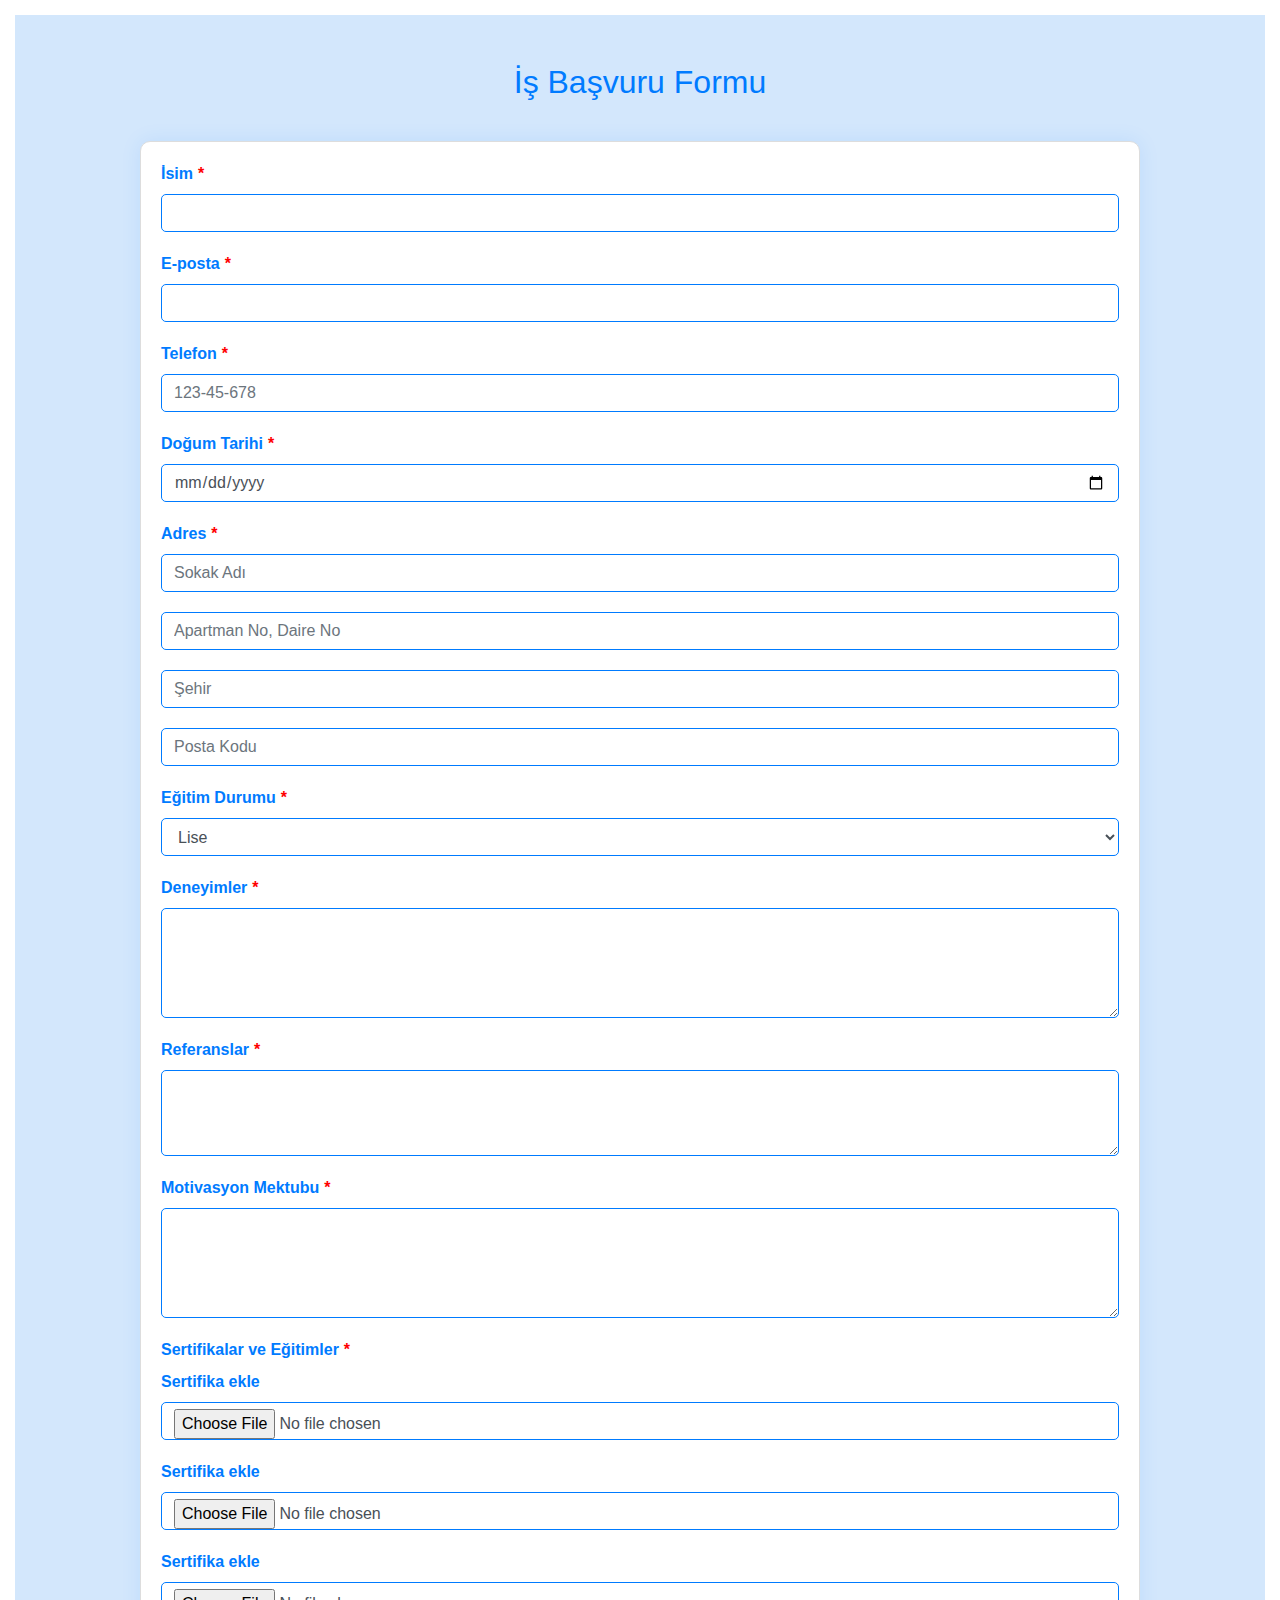
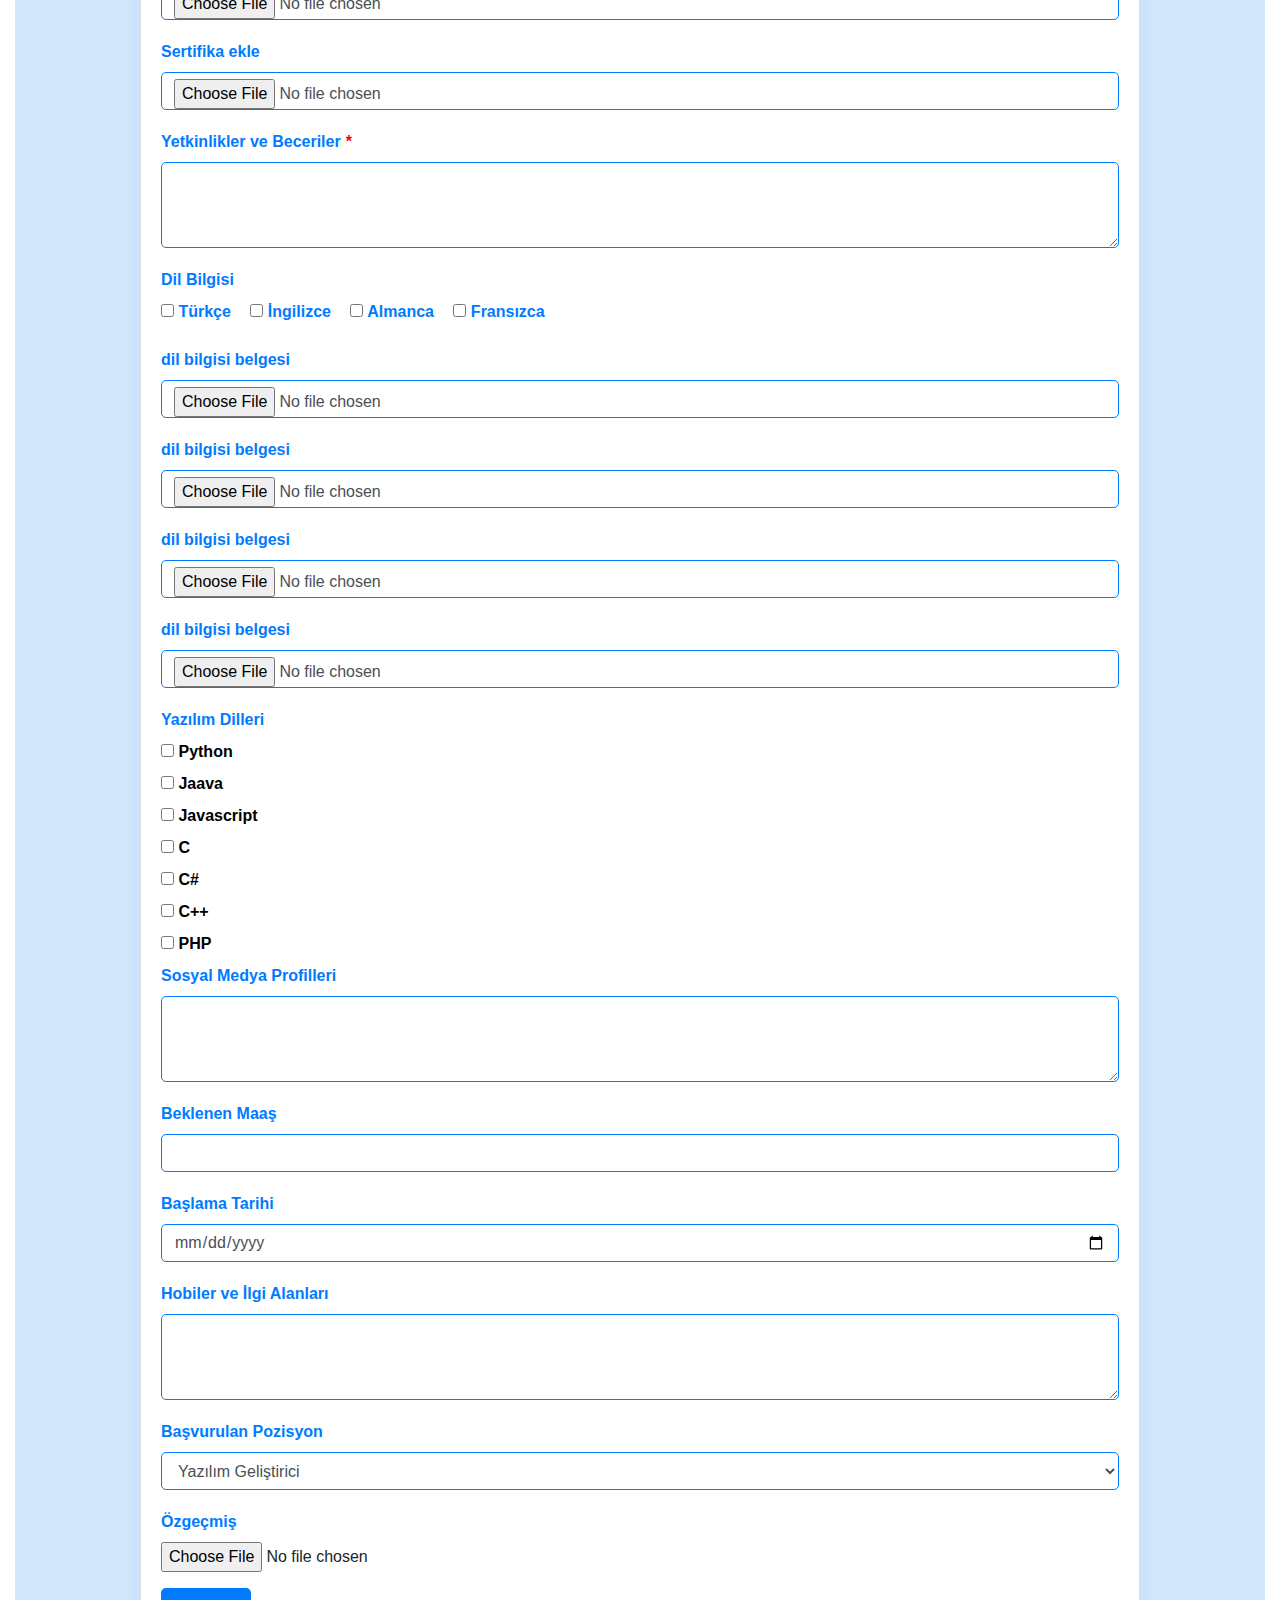
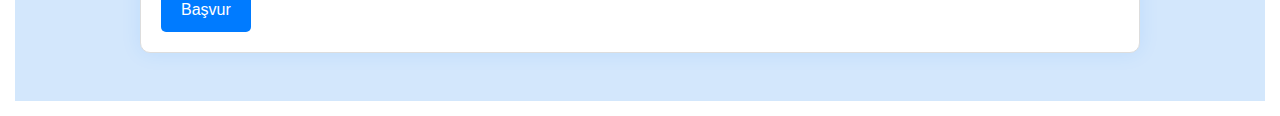
<file: basvur.html>
<!DOCTYPE html>
<html lang="tr">
<head>
    <meta charset="UTF-8">
    <meta name="viewport" content="width=device-width, initial-scale=1.0">
    <title>Başvuru Sayfası</title>
    <link rel="stylesheet" href="https://cdnjs.cloudflare.com/ajax/libs/font-awesome/6.0.0-beta3/css/all.min.css">
    <link rel="stylesheet" href="https://stackpath.bootstrapcdn.com/bootstrap/4.5.2/css/bootstrap.min.css">
    <style>
/* Başvuru Sayfası Stilleri */
#basvuru-sayfasi {
    background-color: #d3e7fc; 
    padding: 80px 0;
    margin: 15px;
}

#basvuru-sayfasi h2 {
    color: #007bff;
    margin-bottom: 40px;
}

.basvuru-formu {
    background-color: #fff;
    border: 1px solid #ddd;
    border-radius: 10px;
    padding: 20px;
    max-width: 1000px;
    margin: 0 auto;
    box-shadow: 0 0 20px rgba(0, 123, 255, 0.1); /* Hafif mavi gölge */
}

.basvuru-formu label {
    color: #007bff; /* Etiketler mavi renk */
    font-weight: bold;
}

.basvuru-formu .form-control {
    margin-bottom: 20px;
    border: 1px solid #007bff; /* Mavi kenarlık */
    border-radius: 5px; /* Yuvarlak köşeler */
}

.basvuru-formu .btn-basvur {
    background-color: #007bff;
    color: #fff;
    border: none;
    padding: 10px 20px;
    border-radius: 5px;
    text-decoration: none;
    transition: background-color 0.3s;
}

        .basvuru-formu .btn-basvur:hover {
            background-color: #0056b3; 
        }

        .basvuru-sonuc {
            display: none;
            margin-top: 20px;
        }

        .adres-group {
            margin-bottom: 20px;
        }

        .adres-group input {
            margin-bottom: 10px;
        }

.form-check-label {
  margin-right: 15px;
        }

        /* animasyonlar */
        .form-control:focus {
            box-shadow: 0 0 5px rgba(0, 123, 255, 0.5);
        }

        .btn-basvur {
        animation: btnAnimation 2s infinite; /* btnAnimation adlı animasyonu 2 saniye süreyle ve sonsuz tekrarla uygula */
}

/* btnAnimation adlı animasyon tanımı */
@keyframes btnAnimation {
  0%, 100% {
    transform: scale(1); /* Başlangıç ve bitiş durumunda ölçeği normal boyuta getir */
  }
  50% {
    transform: scale(1.1); /* Animasyonun yarısında ölçeği biraz büyüt */
  }
}


        .basvuru-formu label::after {
            content: '*';
            color: red;
            margin-left: 5px;
            display: inline;
        }
        .form-grou label::after {
    content: none; /* Kırmızı yıldız işaretini kaldırır */
    
}
       

        </style>
</head>
<body>


    <!-- Başvuru Sayfası Bölümü -->
    <section id="basvuru-sayfasi" class="py-5">
        <div class="container">
            <div class="row">
                <div class="col text-center">
                    <h2>İş Başvuru Formu</h2>
                </div>
            </div>
            <div class="row">
                <div class="col-md-12">
                    <div class="basvuru-formu">
                        <form id="basvuruFormu">
                            <div class="form-group">
                                <label for="isim">İsim</label>
                                <input type="text" class="form-control" id="isim" required>
                            </div>
                            <div class="form-group">
                                <label for="email">E-posta</label>
                                <input type="email" class="form-control" id="email" required>
                            </div>
                            <div class="form-group">
                                <label for="telefon">Telefon</label>
                                <input type="tel" class="form-control" id="telefon" required   placeholder="123-45-678">
                            </div>
                            <div class="form-group">
                                <label for="dogumTarihi">Doğum Tarihi</label>
                                <input type="date" class="form-control" id="dogumTarihi" required>
                            </div>
                            <div class="form-group adres-group">
                                <label for="adres">Adres</label>
                                <input type="text" class="form-control" id="adres" placeholder="Sokak Adı" required>
                                <input type="text" class="form-control" id="adres2" placeholder="Apartman No, Daire No" required>
                                <input type="text" class="form-control" id="sehir" placeholder="Şehir" required>
                                <input type="text" class="form-control" id="postaKodu" placeholder="Posta Kodu" required>
                            </div>
                            <div class="form-group">
                                <label for="egitim">Eğitim Durumu</label>
                                <select class="form-control" id="egitim" required>
                                    <option>Lise</option>
                                    <option>Önlisans</option>
                                    <option>Lisans</option>
                                    <option>Yüksek Lisans</option>
                                    <option>Doktora</option>
                                </select>
                            </div>
                            <div class="form-group">
                                <label for="deneyimler">Deneyimler</label>
                                <textarea class="form-control" id="deneyimler" rows="4" required></textarea>
                            </div>
                            <div class="form-group">
                                <label for="referanslar">Referanslar</label>
                                <textarea class="form-control" id="referanslar" rows="3"></textarea>
                            </div>
                            <div class="form-group">
                                <label for="motivasyon">Motivasyon Mektubu</label>
                                <textarea class="form-control" id="motivasyon" rows="4" required></textarea>
                            </div>
                            <div class="form-group">
                                <label for="sertifikalar">Sertifikalar ve Eğitimler</label>
                                <div class="form-grou">
                                    <label for="sertifika">Sertifika ekle </label>
                                    <input type="file" class="form-control" id="sertifika" >
                                </div>
                                <div class="form-grou">
                                    <label for="sertifika">Sertifika ekle</label>
                                    <input type="file" class="form-control" id="sertifika" >
                                </div>
                                <div class="form-grou">
                                    <label for="sertifika">Sertifika ekle</label>
                                    <input type="file" class="form-control" id="sertifika" >
                                </div>
                                <div class="form-grou">
                                    <label for="sertifika">Sertifika ekle</label>
                                    <input type="file" class="form-control" id="sertifika" >
                                </div>
                            </div>
                            <div class="form-group">
                                <label for="yetkinlikler">Yetkinlikler ve Beceriler</label>
                                <textarea class="form-control" id="yetkinlikler" rows="3"></textarea>
                            </div>
                            <div class="form-grou">
                                <label for="dilBilgisi">Dil Bilgisi</label>
                                <div>
                                    <label class="form-check-label"><input type="checkbox" id="turkce" value="Türkçe"> Türkçe</label>
                                    <label class="form-check-label"><input type="checkbox" id="ingilizce" value="İngilizce"> İngilizce</label>
                                    <label class="form-check-label"><input type="checkbox" id="almanca" value="Almanca"> Almanca</label>
                                    <label class="form-check-label"><input type="checkbox" id="fransizca" value="Fransızca"> Fransızca</label>
                                </div>
                            </div>
                            <br>
                            <div class="form-grou">
                                <label for="dil">dil bilgisi belgesi</label>
                                <input type="file" class="form-control" id="dil" >
                            </div>
                            <div class="form-grou">
                                <label for="dil">dil bilgisi belgesi</label>
                                <input type="file" class="form-control" id="dil" >
                            </div>
                            <div class="form-grou">
                                <label for="dil">dil bilgisi belgesi</label>
                                <input type="file" class="form-control" id="dil" >
                            </div>
                            <div class="form-grou">
                                <label for="dil">dil bilgisi belgesi</label>
                                <input type="file" class="form-control" id="dil" >
                            </div>
                            <div class="form-grou">
                                <label for="yazilimDilleri">Yazılım Dilleri</label>
                                <div>
                                    <input type="checkbox" id="Python"  value="Python">
                                    <label for="vehicle1" style="color: black;"> Python </label> <br>
                                    <input type="checkbox" id="java"  value="JAVA">
                                    <label for="vehicle2" style="color: black;"> Jaava </label> <br>
                                    <input type="checkbox" id="JavaScript"  value="Javascript">
                                    <label for="vehicle3" style="color: black;"> Javascript</label> <br>
                                    <input type="checkbox" id="c"  value="C">
                                    <label for="vehicle4" style="color: black;"> C</label>  <br>
                                    <input type="checkbox" id="C#"  value="C#">
                                    <label for="vehicle5" style="color: black;"> C#</label> <br>
                                    <input type="checkbox" id="C++"  value="C++">
                                    <label for="vehicle6" style="color: black;">C++</label> <br>
                                    <input type="checkbox" id="PHP"  value="PHP">
                                    <label for="vehicle7" style="color: black;"> PHP</label><br>
                            </div>
                            
                            <div class="form-group">
                                <label for="sosyalMedya">Sosyal Medya Profilleri</label>
                                <textarea class="form-control" id="sosyalMedya" rows="3"></textarea>
                            </div>
                            <div class="form-group">
                                <label for="beklenenMaas">Beklenen Maaş</label>
                                <input type="number" class="form-control" id="beklenenMaas"   min="17000" max="50000">
                            </div>
                            <div class="form-group">
                                <label for="baslamaTarihi">Başlama Tarihi</label>
                                <input type="date" class="form-control" id="baslamaTarihi">
                            </div>
                            <div class="form-group">
                                <label for="hobiler">Hobiler ve İlgi Alanları</label>
                                <textarea class="form-control" id="hobiler" rows="3"></textarea>
                            </div>
                            <div class="form-group">
                                <label for="pozisyon">Başvurulan Pozisyon</label>
                                <select class="form-control" id="pozisyon" required>
                                    <option>Yazılım Geliştirici</option>
                                    <option>Grafik Tasarımcı</option>
                                    <option>Proje Yöneticisi</option>
                                </select>
                            </div>
                            <div class="form-group">
                                <label for="ozgecmis">Özgeçmiş</label>
                                <input type="file" class="form-control-file" id="ozgecmis" required>
                            </div>
                            <button type="submit" class="btn btn-basvur">Başvur</button>
                        </form>
                        <div id="basvuruSonuc" class="basvuru-sonuc"></div>
                    </div>
                </div>
            </div>
        </div>
    </section>

    <script src="https://code.jquery.com/jquery-3.5.1.slim.min.js"></script>
    <script src="https://cdn.jsdelivr.net/npm/@popperjs/core@2.5.4/dist/umd/popper.min.js"></script>
    <script src="https://stackpath.bootstrapcdn.com/bootstrap/4.5.2/js/bootstrap.min.js"></script>

    <script>
        // Form gönderildiğinde çalışacak işlev
        document.getElementById('basvuruFormu').addEventListener('submit', function(event) {
            event.preventDefault(); // Formun sayfa yenilenmeden gönderilmesini engeller

            // Formun tüm alanlarının geçerli olup olmadığını kontrol etmek için built-in metodu kullanıyoruz
            if (this.checkValidity()) {
                // Başvuru başarıyla gönderildiğinde mesajı göster
                document.getElementById('basvuruSonuc').innerHTML = '<div class="alert alert-success" role="alert">Başvurunuz başarıyla gönderildi!</div>';
                document.getElementById('basvuruSonuc').style.display = 'block';

                // Formu sıfırla
                this.reset();
            } else {
                // Form geçerli değilse tarayıcı otomatik olarak hata mesajlarını gösterecek
            }
        });
    </script>
</body>
</html>
</file>
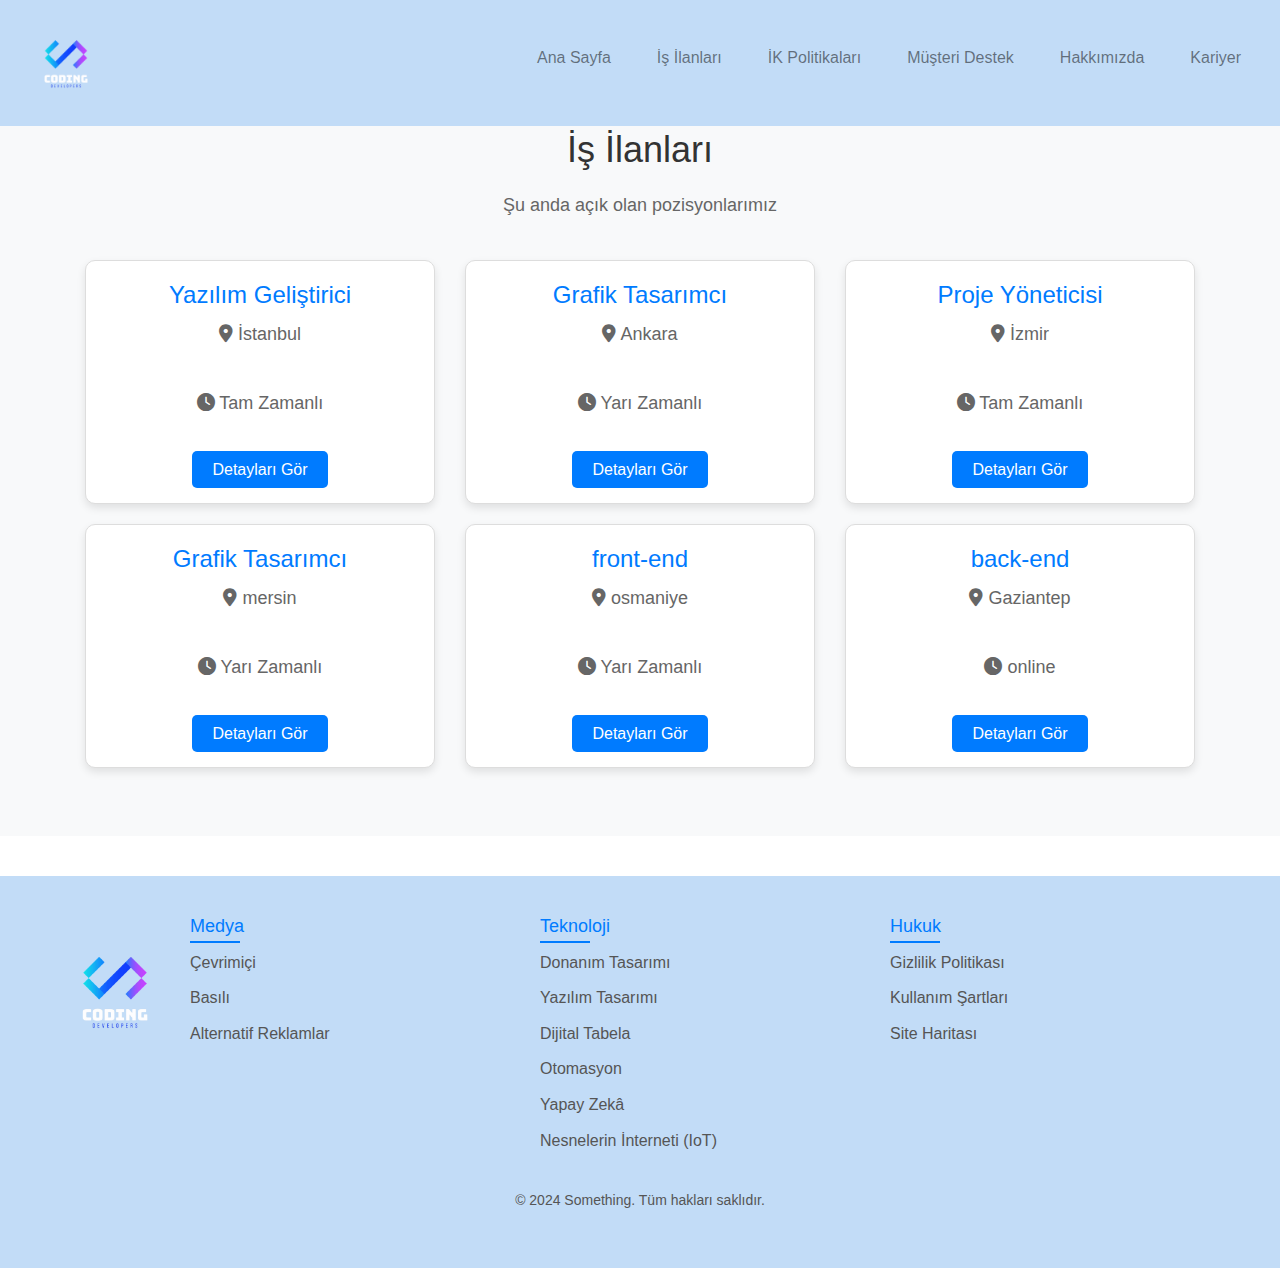
<file: job.html>
<!DOCTYPE html>
<html lang="tr">
<head>
    <meta charset="UTF-8">
    <meta name="viewport" content="width=device-width, initial-scale=1.0">
    <title>İş İlanları</title>
    <link rel="stylesheet" href="https://cdnjs.cloudflare.com/ajax/libs/font-awesome/6.0.0-beta3/css/all.min.css">
    <link rel="stylesheet" href="https://stackpath.bootstrapcdn.com/bootstrap/4.5.2/css/bootstrap.min.css">
    <link rel="stylesheet" href="sty.css">
    <style>


        /* İş İlanları Sayfası Stilleri */
#is-ilanlari {
    background-color: #f8f9fa;
    padding: 80px 0;
    text-align: center;
    margin-top: 80px;
}


#is-ilanlari h2 {
    color: #333;
    font-size: 36px;
    margin-bottom: 20px;
    animation: fadeInDown 1s ease-in-out;
}

#is-ilanlari p {
    color: #666;
    font-size: 18px;
    margin-bottom: 40px;
    animation: fadeInUp 1s ease-in-out;
}

.ilan-kart {
    background-color: #fff;
    border: 1px solid #ddd;
    border-radius: 10px;
    padding: 20px;
    margin-bottom: 20px;
    position: relative;
    box-shadow: 0 4px 8px rgba(0, 0, 0, 0.1);
    transition: transform 0.3s ease, box-shadow 0.3s ease, background-color 0.3s ease;
}

.ilan-kart:hover {
    transform: translateY(-10px);
    box-shadow: 0 8px 16px rgba(0, 0, 0, 0.2);
    background-color: #f1f1f1;
}

.ilan-kart h5 {
    color: #007bff;
    font-size: 24px;
    margin-bottom: 10px;
    animation: fadeInLeft 1s ease-in-out;
}

.ilan-kart p {
    color: #666;
    animation: fadeInRight 1s ease-in-out;
}

.ilan-kart .btn-detay {
    background-color: #007bff;
    color: #fff;
    border: none;
    padding: 10px 20px;
    border-radius: 5px;
    text-decoration: none;
    transition: background-color 0.3s ease, transform 0.3s ease;
    animation: fadeIn 1s ease-in-out;
}

.ilan-kart .btn-detay:hover {
    background-color: #0056b3;
    transform: scale(1.1);
}

.ilan-detay {
    display: none;
    margin-top: 15px;
    text-align: left;
    animation: fadeIn 0.5s ease-in-out;
}

@keyframes fadeIn {
    from {
        opacity: 0;
        transform: translateY(20px);
    }
    to {
        opacity: 1;
        transform: translateY(0);
    }
}

@keyframes fadeInDown {
    from {
        opacity: 0;
        transform: translateY(-20px);
    }
    to {
        opacity: 1;
        transform: translateY(0);
    }
}

@keyframes fadeInUp {
    from {
        opacity: 0;
        transform: translateY(20px);
    }
    to {
        opacity: 1;
        transform: translateY(0);
    }
}

@keyframes fadeInLeft {
    from {
        opacity: 0;
        transform: translateX(-20px);
    }
    to {
        opacity: 1;
        transform: translateX(0);
    }
}

@keyframes fadeInRight {
    from {
        opacity: 0;
        transform: translateX(20px);
    }
    to {
        opacity: 1;
        transform: translateX(0);
    }
}






/*  */



    </style>
</head>
<body>
<!-- Navbar -->
<header>
<nav class="navbar navbar-expand-lg navbar-light ">
    <a class="navbar-brand" href="index.html"><img src="img/logo.png" alt="TechNova Logo" class="logo"></a>
    <button class="navbar-toggler" type="button" data-toggle="collapse" data-target="#navbarNav" aria-controls="navbarNav" aria-expanded="false" aria-label="Toggle navigation">
        <span class="navbar-toggler-icon"></span>
    </button>
    <div class="collapse navbar-collapse" id="navbarNav">
        <ul class="navbar-nav ml-auto">
            <li class="nav-item"><a class="nav-link" href="index.html">Ana Sayfa</a></li>
            <li class="nav-item"><a class="nav-link" href="job.html">İş İlanları</a></li>
            <li class="nav-item"><a class="nav-link" href="#">İK Politikaları</a></li>
            <li class="nav-item"><a class="nav-link" href="#">Müşteri Destek</a></li>
            <li class="nav-item dropdown">
                <a class="nav-link dropdown-toggle" href="#" id="navbarDropdown" role="button" data-toggle="dropdown" aria-haspopup="true" >
                    Hakkımızda
                </a>
                <div class="dropdown-menu" aria-labelledby="navbarDropdown">
                    <a class="dropdown-item" href="us.html">Şirket Tarihi ve Genel Bilgiler</a>
                    <a class="dropdown-item" href="yonetim.html">Yönetim Ekibi ve Organizasyon Şeması</a>
                    <a class="dropdown-item" href="kultur.html">Şirket Kültürü ve Çalışma Ortamı</a>
                    <a class="dropdown-item" href="oduller.html">Ödüller ve Başarılar</a>
                    <a class="dropdown-item" href="sosyal.html">Sosyal Sorumluluk</a>
                </div>
            </li>
            <li class="nav-item dropdown">
                <a class="nav-link dropdown-toggle" href="#" id="navbarDropdownKariyer" role="button" data-toggle="dropdown" aria-haspopup="true" aria-expanded="false">
                    Kariyer
                </a>
                <div class="dropdown-menu" aria-labelledby="navbarDropdownKariyer">
                    <a class="dropdown-item" href="kariyer-firsatlar.html">Kariyer Fırsatları</a>
                    <a class="dropdown-item" href="kariyer-gelistirme.html">Kariyer Geliştirme</a>
                    <a class="dropdown-item" href="calisma-ortami.html">Çalışma Ortamı</a>
                </div>
            </li>
        </ul>
    </div>
</nav>
</header>
    <!-- İş İlanları Bölümü -->
    <section id="is-ilanlari" class="py-5">
        <div class="container">
            <div class="row">
                <div class="col text-center">
                    <h2>İş İlanları</h2>
                    <p class="lead">Şu anda açık olan pozisyonlarımız</p>
                </div>
            </div>
            <div class="row">
                <div class="col-md-4">
                    <div class="ilan-kart">
                        <h5>Yazılım Geliştirici</h5>
                        <p><i class="fas fa-map-marker-alt"></i> İstanbul</p>
                        <p><i class="fas fa-clock"></i> Tam Zamanlı</p>
                        <a href="#" class="btn-detay">Detayları Gör</a>
                        <div class="ilan-detay">
                            <p>Bu pozisyon için aranan nitelikler:</p>
                            <ul>
                                <li>JavaScript ve React.js bilgisi</li>
                                <li>3+ yıl deneyim</li>
                                <li>Takım çalışmasına yatkınlık</li>
                                <li><a href="basvur.html" target="_blank" rel="noopener noreferrer">Başvur Yap</a></li>
                            </ul>
                        </div>
                    </div>
                </div>
                <div class="col-md-4">
                    <div class="ilan-kart">
                        <h5>Grafik Tasarımcı</h5>
                        <p><i class="fas fa-map-marker-alt"></i> Ankara</p>
                        <p><i class="fas fa-clock"></i> Yarı Zamanlı</p>
                        <a href="#" class="btn-detay">Detayları Gör</a>
                        <div class="ilan-detay">
                            <p>Bu pozisyon için aranan nitelikler:</p>
                            <ul>
                                <li>Adobe Photoshop ve Illustrator bilgisi</li>
                                <li>2+ yıl deneyim</li>
                                <li>Kreatif düşünme yeteneği</li>
                                <li><a href="basvur.html" target="_blank" rel="noopener noreferrer">Başvur Yap</a></li>
                            </ul>
                        </div>
                    </div>
                </div>
                <div class="col-md-4">
                    <div class="ilan-kart">
                        <h5>Proje Yöneticisi</h5>
                        <p><i class="fas fa-map-marker-alt"></i> İzmir</p>
                        <p><i class="fas fa-clock"></i> Tam Zamanlı</p>
                        <a href="#" class="btn-detay">Detayları Gör</a>
                        <div class="ilan-detay">
                            <p>Bu pozisyon için aranan nitelikler:</p>
                            <ul>
                                <li>Proje yönetimi sertifikası (PMP)</li>
                                <li>5+ yıl deneyim</li>
                                <li>Liderlik ve iletişim becerileri</li>
                                <li><a href="basvur.html" target="_blank" rel="noopener noreferrer">Başvur Yap</a></li>
                            </ul>
                        </div>
                    </div>
                </div>
                <div class="col-md-4">
                    <div class="ilan-kart">
                        <h5>Grafik Tasarımcı</h5>
                        <p><i class="fas fa-map-marker-alt"></i> mersin</p>
                        <p><i class="fas fa-clock"></i> Yarı Zamanlı</p>
                        <a href="#" class="btn-detay">Detayları Gör</a>
                        <div class="ilan-detay">
                            <p>Bu pozisyon için aranan nitelikler:</p>
                            <ul>
                                <li>Adobe Photoshop ve Illustrator bilgisi</li>
                                <li>2+ yıl deneyim</li>
                                <li>Kreatif düşünme yeteneği</li>
                                <li><a href="basvur.html" target="_blank" rel="noopener noreferrer">Başvur Yap</a></li>
                            </ul>
                        </div>
                    </div>
                </div><div class="col-md-4">
                    <div class="ilan-kart">
                        <h5>front-end</h5>
                        <p><i class="fas fa-map-marker-alt"></i> osmaniye</p>
                        <p><i class="fas fa-clock"></i> Yarı Zamanlı</p>
                        <a href="#" class="btn-detay">Detayları Gör</a>
                        <div class="ilan-detay">
                            <p>Bu pozisyon için aranan nitelikler:</p>
                            <ul>
                                <li>Adobe Photoshop ve Illustrator bilgisi</li>
                                <li>2+ yıl deneyim</li>
                                <li>Kreatif düşünme yeteneği</li>
                                <li><a href="basvur.html" target="_blank" rel="noopener noreferrer">Başvur Yap</a></li>
                            </ul>
                        </div>
                    </div>
                </div><div class="col-md-4">
                    <div class="ilan-kart">
                        <h5>back-end</h5>
                        <p><i class="fas fa-map-marker-alt"></i> Gaziantep</p>
                        <p><i class="fas fa-clock"></i> online</p>
                        <a href="#" class="btn-detay">Detayları Gör</a>
                        <div class="ilan-detay">
                            <p>Bu pozisyon için aranan nitelikler:</p>
                            <ul>
                                <li>Adobe Photoshop ve Illustrator bilgisi</li>
                                <li>2+ yıl deneyim</li>
                                <li>Kreatif düşünme yeteneği</li>
                                <li><a href="basvur.html" target="_blank" rel="noopener noreferrer">Başvur Yap</a></li>
                            </ul>
                        </div>
                    </div>
                </div>
            </div>
        </div>
    </section>
    <!-- ------------------------------------------------------------------- -->
    <footer class="renkli-footer">
        <div class="footer-inner">
            <div class="footer-logo">
                <img src="img/logo.png" alt="Logo">
            </div>
            <div class="footer-section">
                <h4>Medya</h4>
                <ul>
                    <li><a href="#">Çevrimiçi</a></li>
                    <li><a href="#">Basılı</a></li>
                    <li><a href="#">Alternatif Reklamlar</a></li>
                </ul>
            </div>
            <div class="footer-section">
                <h4>Teknoloji</h4>
                <ul>
                    <li><a href="#">Donanım Tasarımı</a></li>
                    <li><a href="#">Yazılım Tasarımı</a></li>
                    <li><a href="#">Dijital Tabela</a></li>
                    <li><a href="#">Otomasyon</a></li>
                    <li><a href="#">Yapay Zekâ</a></li>
                    <li><a href="#">Nesnelerin İnterneti (IoT)</a></li>
                </ul>
            </div>
            <div class="footer-section">
                <h4>Hukuk</h4>
                <ul>
                    <li><a href="#">Gizlilik Politikası</a></li>
                    <li><a href="#">Kullanım Şartları</a></li>
                    <li><a href="#">Site Haritası</a></li> 
                </ul>
            </div>
        </div>
        <div class="footer-bottom">
            <p>&copy; 2024 Something. Tüm hakları saklıdır.</p>
        </div>
    </footer>
    


    <script src="https://code.jquery.com/jquery-3.5.1.min.js"></script>
    <script src="https://cdn.jsdelivr.net/npm/@popperjs/core@2.9.2/dist/umd/popper.min.js"></script>
    <script src="https://stackpath.bootstrapcdn.com/bootstrap/4.5.2/js/bootstrap.min.js"></script>
    <script>
        $(document).ready(function() {
            $('.btn-detay').on('click', function(e) {
                e.preventDefault();
                $(this).siblings('.ilan-detay').slideToggle();
            });
        });
    </script>
</body>
</html>
</file>
<file: sty.css>
* {
  box-sizing: border-box;
  margin: 0;
  padding: 0;
}

body {
  font-family: Arial, sans-serif;
  line-height: 1.6;
  margin: 0;
  padding: 0;
}

h2, h3, h4 {
  color: #333;
}

a {
  color: #0066cc;
  text-decoration: none;
}

a:hover {
  text-decoration: underline;
}

/* Ana Konteyner ve Satır */
.main-row {
  display: flex;
  flex-wrap: wrap;
}

/* Ana İçerik ve Yan Panel */
.main-col-8 {
  flex: 0 0 66.6666%;
  padding: 10px;
}

.main-col-4 {
  flex: 0 0 33.3333%;
  padding: 10px;
}

/* Şirket Tanıtımı ve Misyon, Vizyon, Değerler */
section {
  margin-bottom: 40px;
}

ul {
  list-style-type: none;
  padding: 0;
}

ul li {
  margin-bottom: 10px;
}



.logo {
    height: 100px;
    width: 100px;
}

.navbar {background-color: #c2dcf7; 
  position: fixed;
  top: 0;
   width: 100%;
  z-index: 1000;

}
a {text-decoration: none;}
a:hover {text-decoration: none; }
ul {list-style-type:none;}
img {vertical-align: middle;}



.nav-item  {
  color: #333;
  padding: 10px 15px;
  transition: background-color 0.3s, color 0.3s;
  border-radius: 5px;

}



 .nav-item.active {
  background-color: #909090;
  color: #fff;
}

.dropdown-toggle::after {
  display: none;
}

.dropdown-menu .dropdown-item {
  transition: background-color 0.3s, color 0.3s;
}

.dropdown-menu .dropdown-item:hover {
  background-color: #888888;
  color: #fff;
}
.dropdown-menu {
  min-width: 200px; 
  left: auto !important;
  right: 0 !important; /* Sağ hizalamak için */
}


/* ----------------------------------------------------------slideeeer----------------------------- */

.benimSlaytlarım {
  margin-top: 130px;
  display: none}

  .benimSlaytlarım img {
    height: 700px; /* Fotoğrafların maksimum yüksekliği */
    object-fit: cover; 
  }
/* Slayt gösterisi konteyneri */
.slaytGosterisi-konteyner {
  max-width: 1510px;
  position: relative;
  margin: auto;
  

}

/* Önceki & sonraki düğmeler */
.onceki, .sonraki {
  cursor: pointer;
  position: absolute;
  top: 50%;
  width: auto;
  padding: 16px;
  margin-top: -22px;
  color: white;
  font-weight: bold;
  font-size: 18px;
  transition: 0.6s ease;
  border-radius: 0 3px 3px 0;
  user-select: none;
}

/* "Sonraki düğme sağa  */
.sonraki {
  right: 0;
  border-radius: 3px 0 0 3px;
}


.onceki:hover, .sonraki:hover {
  background-color: rgba(72, 72, 72, 0.8);
  text-decoration: none;
  color: #ffffff;
}




/* Noktalar */
.nokta {
  cursor: pointer;
  height: 15px;
  width: 15px;
  margin: 0 2px;
  background-color: #bbb;
  border-radius: 50%;
  display: inline-block;
  transition: background-color 0.6s ease;
}

.aktif, .nokta:hover {
  background-color: #717171;
}

/* Solma animasyonu */
.solma {
  animation-name: solma;
  animation-duration: 1.5s;
}

@keyframes solma {
  from {opacity: .4} 
  to {opacity: 1}
}

/* Daha küçük ekranlarda, metin boyutunu azaltma */
@media only screen and (max-width: 300px) {
  .onceki, .sonraki,.metin {font-size: 11px} }


/* ---------------------------------------------------------------------- şirket tanınımı------------------------------ */

.main-container {
  background-color: #c2dcf7;
  margin-bottom: 14px;

}
#news-section{background-color:#c2dcf7;
margin: 10px;
}
/* Haberler ve duyuruların genel stilini ayarla */

/* Haberler Bölümü */
.news-section {
  background-color: #f9f9f9;
  padding: 20px;
  border-radius: 5px;
}

.news-container h3 {
  margin-top: 0;
}

.news-list {
  margin: 0;
  padding: 0;
  list-style: none;
}

.news-item {
  margin-bottom: 20px;
  padding-bottom: 10px;
  border-bottom: 1px solid #ddd;
}

.news-read-more-link, .news-close-link {
  display: block;
  margin-top: 10px;
}

.news-content {
  display: none;
  margin-top: 10px;
}
/* Gizli içeriklerin stilini ayarla */
.news-content.hidden {
  display: none;
}

.news-content.open {
  display: block;
}

/* Hızlı Erişim */
.quick-access-list {
  list-style-type: none;
  padding: 0;
}

.quick-access-list li {
  margin-bottom: 10px;
}


/* ----------------------------------------------------------------------------------------------hizmetlerimiz bülümü */
#services {
  background-color: #f8f9fa;
  text-align: center;
}

#services h2 {
  color: #333;
}

#services p.lead {
  color: #666;
  margin-bottom: 40px;
}

.service-box {
  margin-top: 20px;
  padding: 20px;
  border: 1px solid #ccc;
  transition: transform 0.3s ease, box-shadow 0.3s ease, background-color 0.3s ease;
  border-radius: 10px;
}

.service-box:hover {
  transform: scale(1.05);
  box-shadow: 0 4px 8px rgba(0, 0, 0, 0.2);
}

#service-web {
  background-color: #e3f2fd;
}

#service-web:hover {
  background-color: #bbdefb;
}

#service-web i {
  color: #2196f3;
}

#service-mobile {
  background-color: #e8f5e9;
}

#service-mobile:hover {
  background-color: #c8e6c9;
}

#service-mobile i {
  color: #4caf50;
}

#service-cloud {
  background-color: #e5e8f5;
}

#service-cloud:hover {
  background-color: #bec4e7;
}

#service-cloud i {
  color: #2755b0;
}

.service-box i {
  margin-bottom: 15px;
}

.service-box h3 {
  color: #333;
  margin-bottom: 15px;
}

.service-box p {
  color: #666;
}

/* ------------------------------------------------------------SSS----------------------------------- */
#sss {
  background-color: #f8f9fa; 
  text-align: center;
  padding: 80px 0;
}

#sss h2 {
  color: #333; 
}

#sss p {
  color: #666; 
  margin-bottom: 40px; 
}

.kart {
  background-color: #fff; 
  margin-bottom: 20px; 
  border-radius: 10px; 
  box-shadow: 0 4px 6px rgba(0,0,0,0.1); /* Kart gölgelendirme */
}

.kart-baslik {
  background-color: #a2c8dd; 
  border: none; 
  color: #fff; 
  font-weight: bold; 
  padding: 15px; 
}

.kart-baslik h5 {
  margin-bottom: 0; 
}

.kart-govde {
  background-color: #f1f1f1; 
  padding: 15px; 
}

.kart-govde i {
  margin-right: 10px; 
  color: #28a745; 
}

.btn-link {
  text-decoration: none; 
  cursor: pointer; /* Üzerine geldiğinde el işareti göster */
  border: none;
}

.btn-link:hover {
  text-decoration: none;  /*Üzerine gelince altı çizgi */
  background-color: #dddddd;
  color: #787878;
  border: none;
}

.btn-link.active {
  color: #00b398; /* Açık durumda bağlantı metin rengi (koyu mavi) */
}



/* ------------------------------------------------------------------------- Öne Çıkan Projeler / Çalışmalar Bölümü----------------- */

#featured-projects {
  background-color: #f8f9fa;
  padding: 50px 0;
}

#featured-projects h2 {
  color: #333;
  margin-bottom: 20px;
}

#featured-projects p.lead {
  color: #666;
  margin-bottom: 40px;
}

.project-item {
  position: relative;
  overflow: hidden;
  margin-bottom: 30px;
  border-radius: 10px;
  box-shadow: 0 4px 8px rgba(0, 0, 0, 0.1);
  transition: transform 0.3s ease, box-shadow 0.3s ease;
}

.project-item:hover {
  transform: translateY(-5px);
  box-shadow: 0 8px 16px rgba(0, 0, 0, 0.2);
}

.project-item img {
  width: 100%;
  height: auto;
  border-radius: 10px 10px 0 0;
  display: block;
  transition: transform 0.3s ease;
}

.project-item:hover img {
  transform: scale(1.1);
}

.overlay {
  position: absolute;
  top: 50%;
  left: 50%;
  transform: translate(-50%, -50%);
  opacity: 0;
  transition: opacity 0.3s ease;
  text-align: center;
  background-color: rgba(0, 0, 0, 0.7);
  width: 100%;
  height: 100%;
  color: #fff;
  border-radius: 10px;
  padding: 20px;
}

.project-item:hover .overlay {
  opacity: 1;
}

.overlay h3 {
  font-size: 24px;
  margin-bottom: 10px;
}

.overlay p {
  font-size: 16px;
  margin-bottom: 20px;
}
/* ----------------------------------------------------------------------------------------------heroooooooooooooooooooooo */
#hero {
  position: relative;
  height: 100vh; /* Ekran yüksekliği kadar alan kaplasın */
  overflow: hidden;
}

.hero-section {
  position: relative;
  display: flex;
  align-items: center;
  justify-content: center;
  text-align: center;
  color: #fff;
}

.video-overlay {
  position: absolute;
  top: 0;
  left: 0;
  width: 100%;
  height: 100%;
  background-color: #c2dcf7; /* Overlay rengi ve opaklığı */
}

.hero-content {
  position: relative;
  z-index: 1; /* Metnin üzerinde olması için z-index değeri */
}

.hero-content h1 {
  font-size: 3rem;
  margin-bottom: 20px;
}

.hero-content p {
  font-size: 1.5rem;
  margin-bottom: 20px;
}




#fa-play {
  font-size: 2em; 
  color: #4778ff;
  cursor: pointer;
}


/* ===========================================================================ekip=========================== */

.team-member {
  position: relative;
  overflow: hidden;
  cursor: pointer;
  transition: transform 0.3s ease-out;
  border: solid 1px #00000011;
  border-radius: 5px;

}

.team-member:hover {
  transform: scale(1.1);
  box-shadow:5px 5px 5px 5px #d0d0d04d;
}

.team-member img {
  width: 200px;
  height: auto;
  border-radius: 5%;
  margin-bottom: 20px;
  transition: filter 0.3s ease-out;
}


.team-member .overlay {
  position: absolute;
  top: 0;
  left: 0;
  width: 100%;
  height: 100%;
  background-color: rgba(0, 0, 0, 0.704);
  color: #fff;
  opacity: 0;
  transition: opacity 0.3s ease-out;
}


.team-member:hover .overlay {
  opacity: 1;
}
 
.team-member .overlay-content {
  position: absolute;
  top: 50%;
  left: 50%;
  transform: translate(-50%, -50%); /*  kaydır */
  text-align: center;
}

.team-member .overlay-content h5 {
  margin-bottom: 10px;
  font-size: 24px;
}

.team-member .overlay-content p {
  margin-bottom: 0;
  font-size: 16px;
}

.social-link {
  color: #acbeff;
  font-size: 20px;
  margin: 0 5px;
}

.social-link:hover {
  color: #007bff;
}

/* -------------------------------------------------------------------------muşteri yorumları -------------------------------- */
/* Müşteri Yorumları */
#müşteri-yorumları {
  background-color: #f8f9fa; 
  padding: 80px 0; 
  text-align: center;
}

#müşteri-yorumları h2 {
  color: #333; 
}

#müşteri-yorumları p {
  color: #666; 
  margin-bottom: 40px; 
}

.kart {
  background-color: #fff; 
  border: 1px solid #ddd; 
  border-radius: 10px; 
  padding: 20px;
}

.kart-gövde {
  font-size: 18px; /* Yorum metin boyutu */
  font-style: italic; /* Yorum metin italik stil */
  margin-bottom: 20px; /* Yorum metin alt boşluk */
}

.kart-alt {
  padding-top: 10px; /* Kart alt bileşen üst boşluk */
}

.kart-alt h6 {
  margin-bottom: 5px; /* İsim alt boşluk */
}

.kart-alt p {
  font-style: italic; /* Alt metin italik stil */
  margin-bottom: 0; /* Alt metin alt boşluk */
}

.fa-solid {
  color: #f39c12; /* Dolu yıldız rengi */
  font-size: 18px; /* Yıldız boyutu */
}

.fa-regular {
  color: #b7b7b7; /* Boş yıldız rengi */
  font-size: 18px; /* Yıldız boyutu */
}


/* ---------------------------------------------------------------------------------------------------markalar */

#clients {
  background-color: #f8f9fa; /* Example background color */
  text-align: center;
}

#clients h2 {
  color: #333; /* Example text color */
}

#clients p {
  color: #666; /* Example text color */
  margin-bottom: 40px; /* Example margin */
}

#clients .client-logo-container {
  margin-top: 20px; /* Example margin */
  width: 100%;
  height: auto;
  transition: transform 0.3s ease, box-shadow 0.3s ease; /* Transition for hover effects */
}

#clients .client-logo-container img {
  width: 100%;
  height: auto;
  border: solid 1px #ccc;
  height: 120px;
  box-shadow: 5px #333;
}

#clients .client-logo-container:hover {
  transform: scale(1.1); /* Scale up the image */
  box-shadow: 0 4px 8px rgba(0, 0, 0, 0.2); /* Add shadow effect */
}



/* ---------------------------------------------------------------------------------------------------iletişin */
.iletisim-bolumu {
  background-color: #f9f9f9;
  padding: 50px 0;
}

.iletisim-bilgisi, .iletisim-formu {
  background: white;
  padding: 20px;
  border-radius: 8px;
  box-shadow: 0 0 10px rgba(0, 0, 0, 0.1);
}

.iletisim-listesi {
  list-style: none;
  padding: 0;
}

.iletisim-listesi li {
  margin-bottom: 10px;
}

.iletisim-listesi li i {
  margin-right: 10px;
}

.form-group {
  margin-bottom: 15px;
}

.form-control {
  width: 100%;
  padding: 10px;
  border: 1px solid #ccc;
  border-radius: 4px;
}

.btnn {
  background-color: #007bff;
  color: white;
  border: none;
  padding: 10px 20px;
  border-radius: 4px;
  cursor: pointer;
}

.btnn:hover {
  background-color: #0056b3;
}



/* ------------------------------------------------------------------------------------------------------------------footer */
.renkli-footer {
  background-color: #c2dcf7;
  color: #333;
  padding: 40px 20px;
  animation: fadeIn 1.5s ease-in-out;
}

.footer-inner {
  display: flex;
  flex-wrap: wrap;
  justify-content: space-between;
  align-items: flex-start;
  max-width: 1200px;
  margin: 0 auto;
}

.footer-logo img {
  max-width: 150px;
  transition: transform 0.3s ease-in-out;
}

.footer-logo img:hover {
  transform: scale(1.1);
}

.footer-sections {
  display: flex;
  flex-wrap: wrap;
  justify-content: space-between;
  margin-top: 20px;
}

.footer-section {
  flex: 1 1 200px;
  margin-right: 20px;
  animation: fadeInUp 1s ease-in-out;
}

.footer-section h4 {
  margin-bottom: 12px;
  font-size: 18px;
  color: #007bff;
  position: relative;
}

.footer-section h4::after {
  content: '';
  display: block;
  width: 50px;
  height: 2px;
  background: #007bff;
  position: absolute;
  bottom: -5px;
  left: 0;
}

.footer-section ul {
  list-style: none;
  padding: 0;
}

.footer-section ul li {
  margin-bottom: 10px;
}

.footer-section ul li a {
  color: #555;
  text-decoration: none;
  transition: color 0.3s, transform 0.3s;
}

.footer-section ul li a:hover {
  color: #007bff;
  transform: translateX(5px);
}

.footer-bottom {
  text-align: center;
  margin-top: 20px;
  font-size: 14px;
  color: #555;
  animation: fadeIn 1.5s ease-in-out;
}
@keyframes fadeIn {
  from {
    opacity: 0; /* Opaklık başlangıcı */
    transform: translateY(20px); /* Y ekseni kaydırma */
  }
  to {
    opacity: 1; /* Opaklık sonu */
    transform: translateY(0); /* Y ekseni sonu */
  }
}

@keyframes fadeInUp {
  from {
    opacity: 0; /* Opaklık başlangıcı */
    transform: translateY(30px); /* Y ekseni kaydırma */
  }
  to {
    opacity: 1; /* Opaklık sonu */
    transform: translateY(0); /* Y ekseni sonu */
  }
}
</file>
